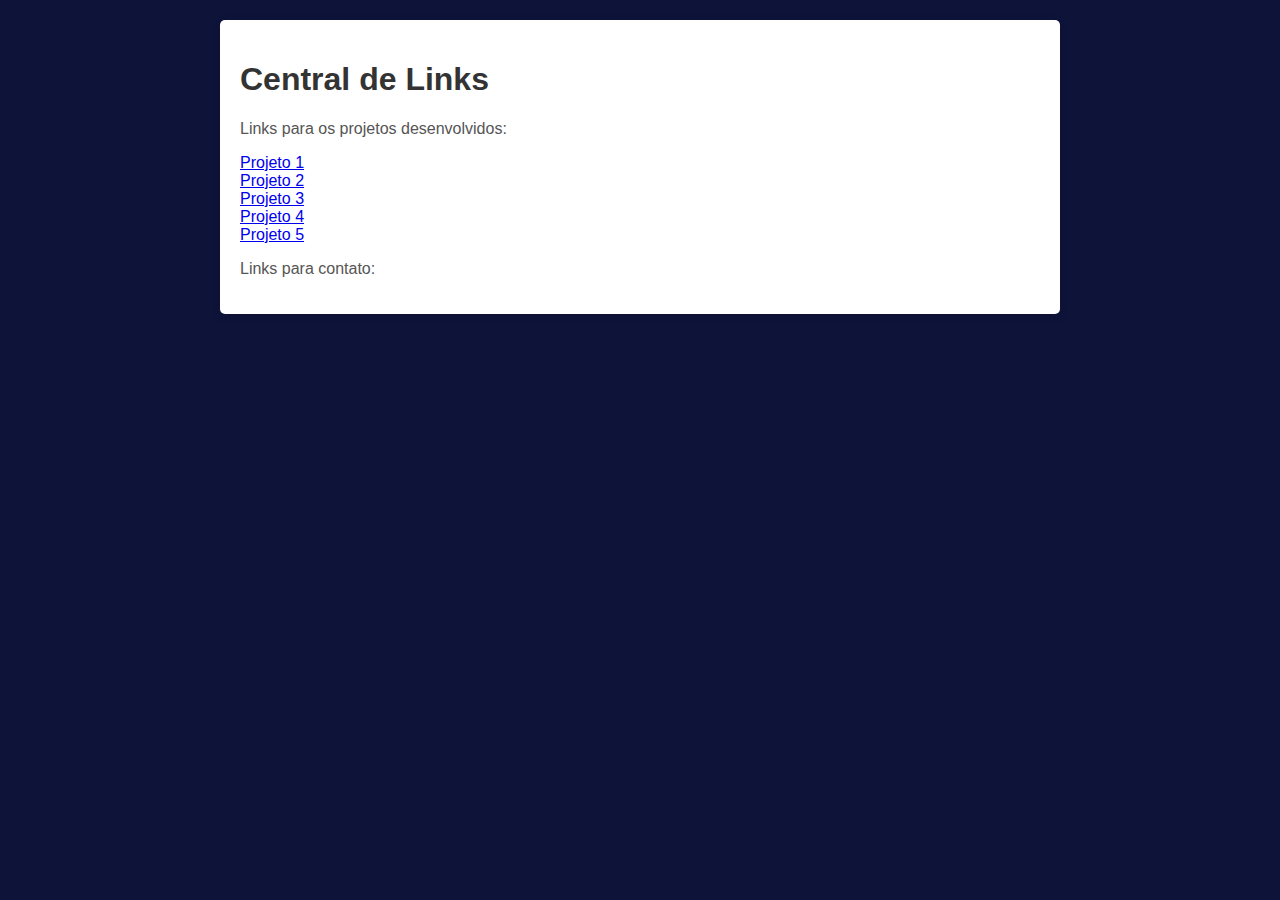
<file: central de links/index.html>
<!DOCTYPE html>
<html lang="pt-BR">
<head>
    <meta charset="UTF-8">
    <meta name="viewport" content="width=device-width, initial-scale=1.0">
    <title>Central de Links</title>
    <link rel="stylesheet" href="style.css">
</head>
<body>
    <div class="container">
        <h1>Central de Links</h1>
        <p>Links para os projetos desenvolvidos:</p>
        <ul class="link-list">
            <li><a href="https://projeto1.com" target="_blank">Projeto 1</a></li>
            <li><a href="https://projeto2.com" target="_blank">Projeto 2</a></li>
            <li><a href="https://projeto3.com" target="_blank">Projeto 3</a></li>
            <li><a href="https://projeto4.com" target="_blank">Projeto 4</a></li>
            <li><a href="https://projeto5.com" target="_blank">Projeto 5</a></li>
        </ul>
        <p>Links para contato:</p>
        
        </ul>
    </div>
</body>
</html>
</file>
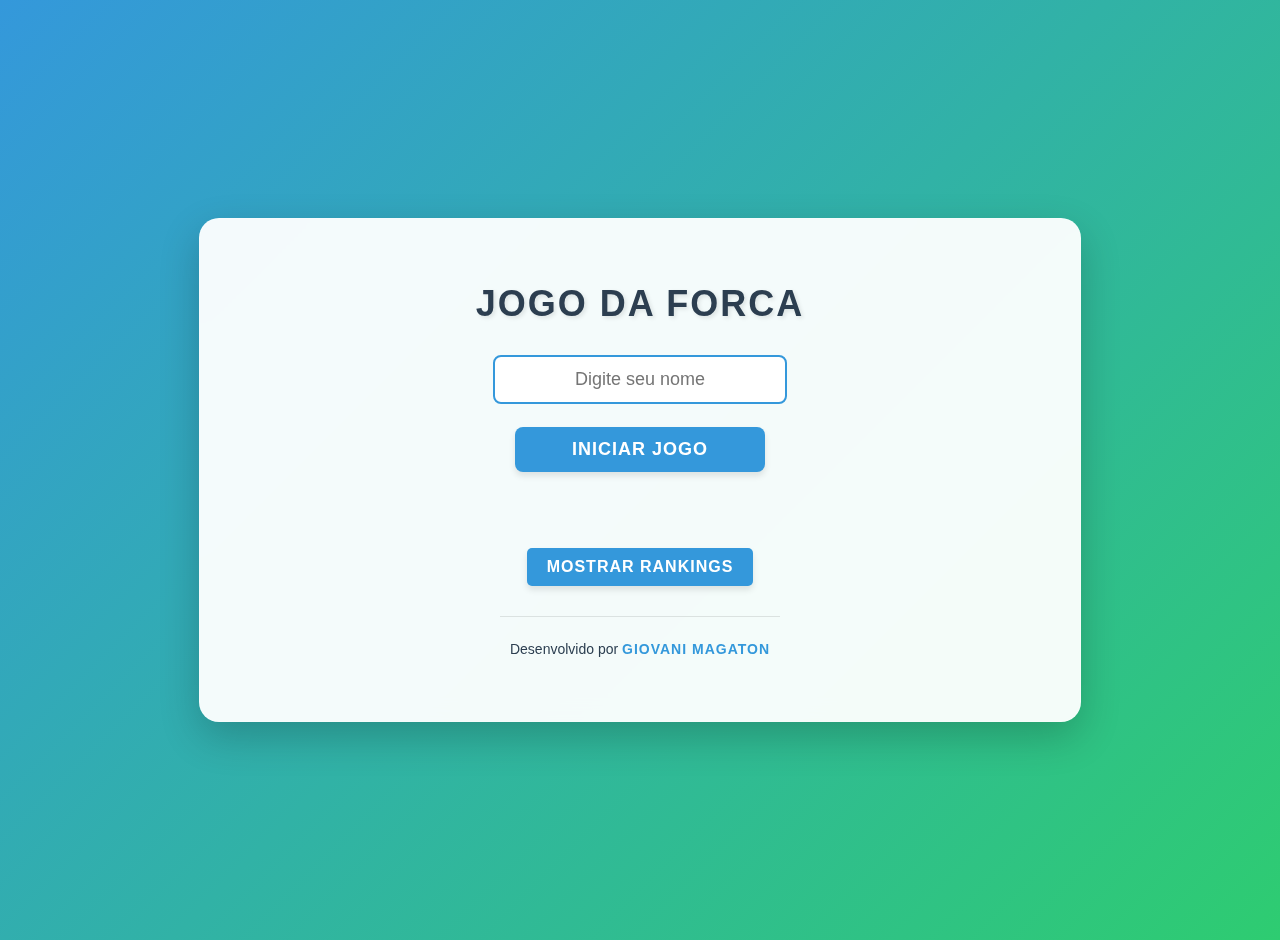
<file: jogo da forca/index.html>
<!DOCTYPE html>
<html lang="pt-BR">
<head>
    <meta charset="UTF-8">
    <meta name="viewport" content="width=device-width, initial-scale=1.0">
    <title>Jogo da Forca</title>
    <link rel="stylesheet" href="style.css">
</head>
<body>
    <div class="game-container">
        <h1>Jogo da Forca</h1>
        <div id="start-screen">
            <input type="text" id="player-name" placeholder="Digite seu nome">
            <button onclick="startGame()">Iniciar Jogo</button>
            <div id="alert-message"></div>
        </div>
        <div id="game-screen" style="display: none;">
            <table>
                <tr>
                    <td>Tempo restante: <span id="timer">60</span> segundos</td>
                    <td>Tentativas restantes: <span id="attempts">6</span></td>
                    <td>Pontuação: <span id="score">0</span></td>
                    <td><button id="hint-btn" class="hint-button">Dica (-50 pontos)</button></td>
                </tr>
                <tr>
                    <td colspan="2">
                        <div id="hangman-drawing">
                            <canvas id="hangman-canvas" width="200" height="200"></canvas>
                        </div>
                    </td>
                </tr>
                <tr>
                    <td colspan="2" id="word-display">_ _ _ _ _</td>
                </tr>
                <tr>
                    <td colspan="2">
                        <div id="letters"></div>
                    </td>
                </tr>
                <tr>
                    <td colspan="2" id="message"></td>
                </tr>
                <tr>
                    <td colspan="2">
                        <button onclick="nextWord()">Próxima Palavra</button>
                        <button onclick="resetGame()">Reiniciar Jogo</button>
                    </td>
                </tr>
            </table>
        </div>
        <div id="scores-container">
            <button id="toggle-scores" onclick="toggleScores()">Mostrar Rankings</button>
            <div id="scores-content" style="display: none;">
                <h2>Melhores Pontuações</h2>
                <table id="scores-table">
                    <thead>
                        <tr>
                            <th>Nome</th>
                            <th>Pontuação</th>
                            <th>Ações</th>
                        </tr>
                    </thead>
                    <tbody id="scores-body">
                    </tbody>
                </table>
            </div>
        </div>
        <footer class="developer-credits">
            <p>Desenvolvido por <span class="developer-name">Giovani Magaton</span></p>
        </footer>
    </div>
    <script src="script.js"></script>
</body>
</html>
</file>
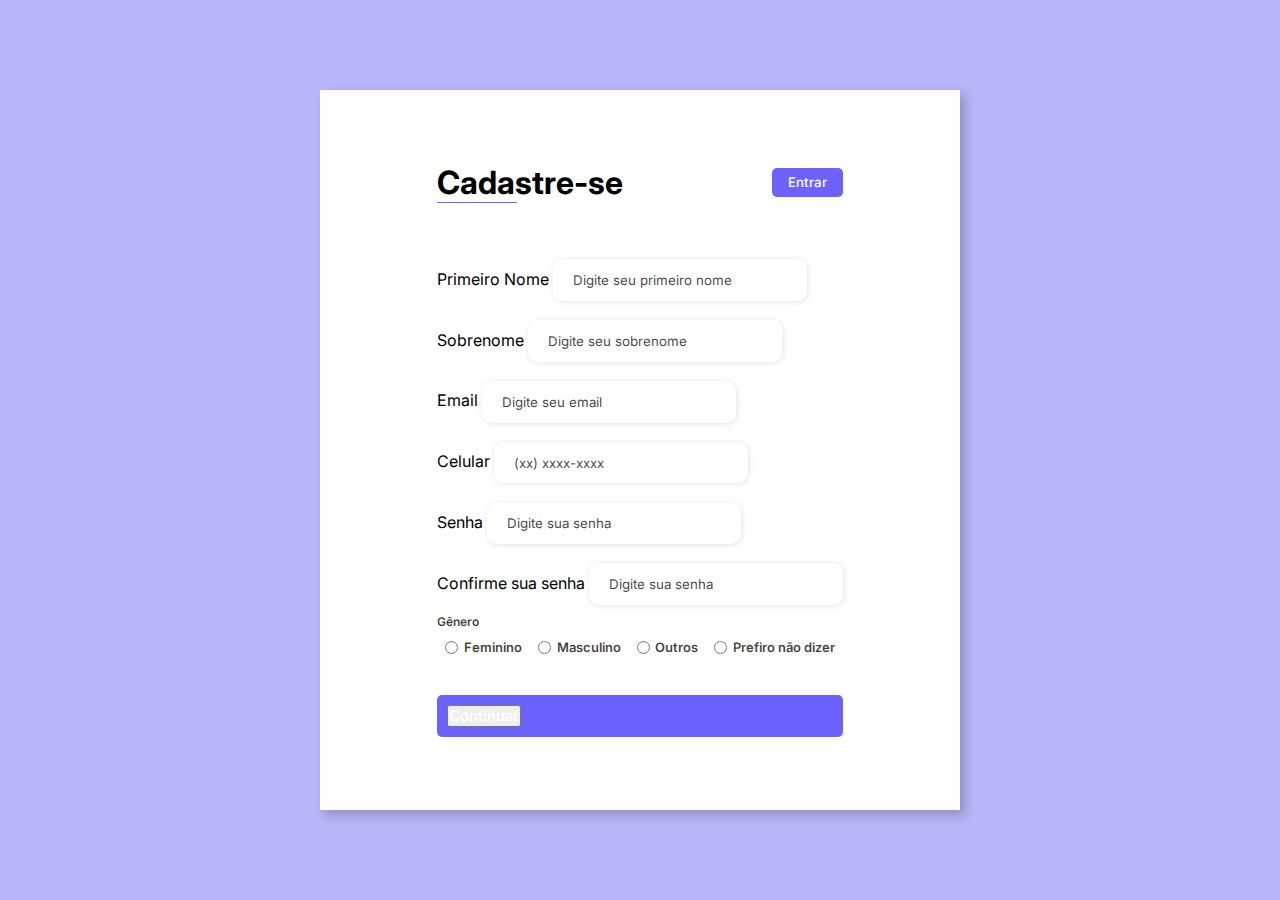
<file: login page/index.html>
<!DOCTYPE html>
<html lang="pt-BR">
<head>
    <meta charset="UTF-8">
    <meta name="viewport" content="width=device-width, initial-scale=1.0">
    <link rel="stylesheet" href="assets/css/style.css">
    <title>Página de Login</title>
</head>
<body>
    <div class="container">
        <div class="form-image">
            <img src="assets/img/undraw_ideation_r1g5.svg">
        </div>
        <div class="form">
            <form action="#">
                <div class="form-header">
                    <div class="title">
                        <h1>Cadastre-se</h1>
                    </div>
                    <div class="login-button">
                        <button><a href="#">Entrar</a></button>
                    </div>
                </div>

                <div class="input-group">
                    <div class="input-box">
                        <label for="firstname">Primeiro Nome</label>
                        <input id="firstname" type="text" name="firstname" placeholder="Digite seu primeiro nome" required>
                    </div>

                    <div class="input-box">
                        <label for="lastname">Sobrenome</label>
                        <input id="lastname" type="text" name="lastname" placeholder="Digite seu sobrenome" required>

                        <div class="input-box">
                            <label for="email">Email</label>
                            <input id="email" type="mail" name="email" placeholder="Digite seu email" required>
                        </div>

                        <div class="input-box">
                            <label for="number">Celular</label>
                            <input id="number" type="tel" name="number" placeholder="(xx) xxxx-xxxx" required>
                        </div>

                        <div class="input-box">
                            <label for="password">Senha</label>
                            <input id="password" type="password" name="password" placeholder="Digite sua senha" required>
                        </div>

                        <div class="input-box">
                            <label for="password">Confirme sua senha</label>
                            <input id="password" type="password" name="confirmpassword" placeholder="Digite sua senha" required>
                        </div>
                </div>
                <div class="gender-inputs">
                    <div class="gender-title">
                        <h6>Gênero</h6>
                    </div>

                    <div class="gender-group">
                        <div class="gender-input">
                            <input type="radio" id="female" name="gender">
                            <label for="female">Feminino</label>
                        </div>

                        <div class="gender-input">
                            <input type="radio" id="male" name="gender">
                            <label for="male">Masculino</label>
                        </div>

                        <div class="gender-input">
                            <input type="radio" id="others" name="gender">
                            <label for="others">Outros</label>
                        </div>

                        <div class="gender-input">
                            <input type="radio" id="none" name="gender">
                            <label for="none">Prefiro não dizer</label>
                        </div>
                    </div>
                </div>
                <div class="continue-button">
                    <button><a href="#">Continuar</a></button>
                </div>
            </form>

        </div>
    </div>
</body>
</html>
</file>
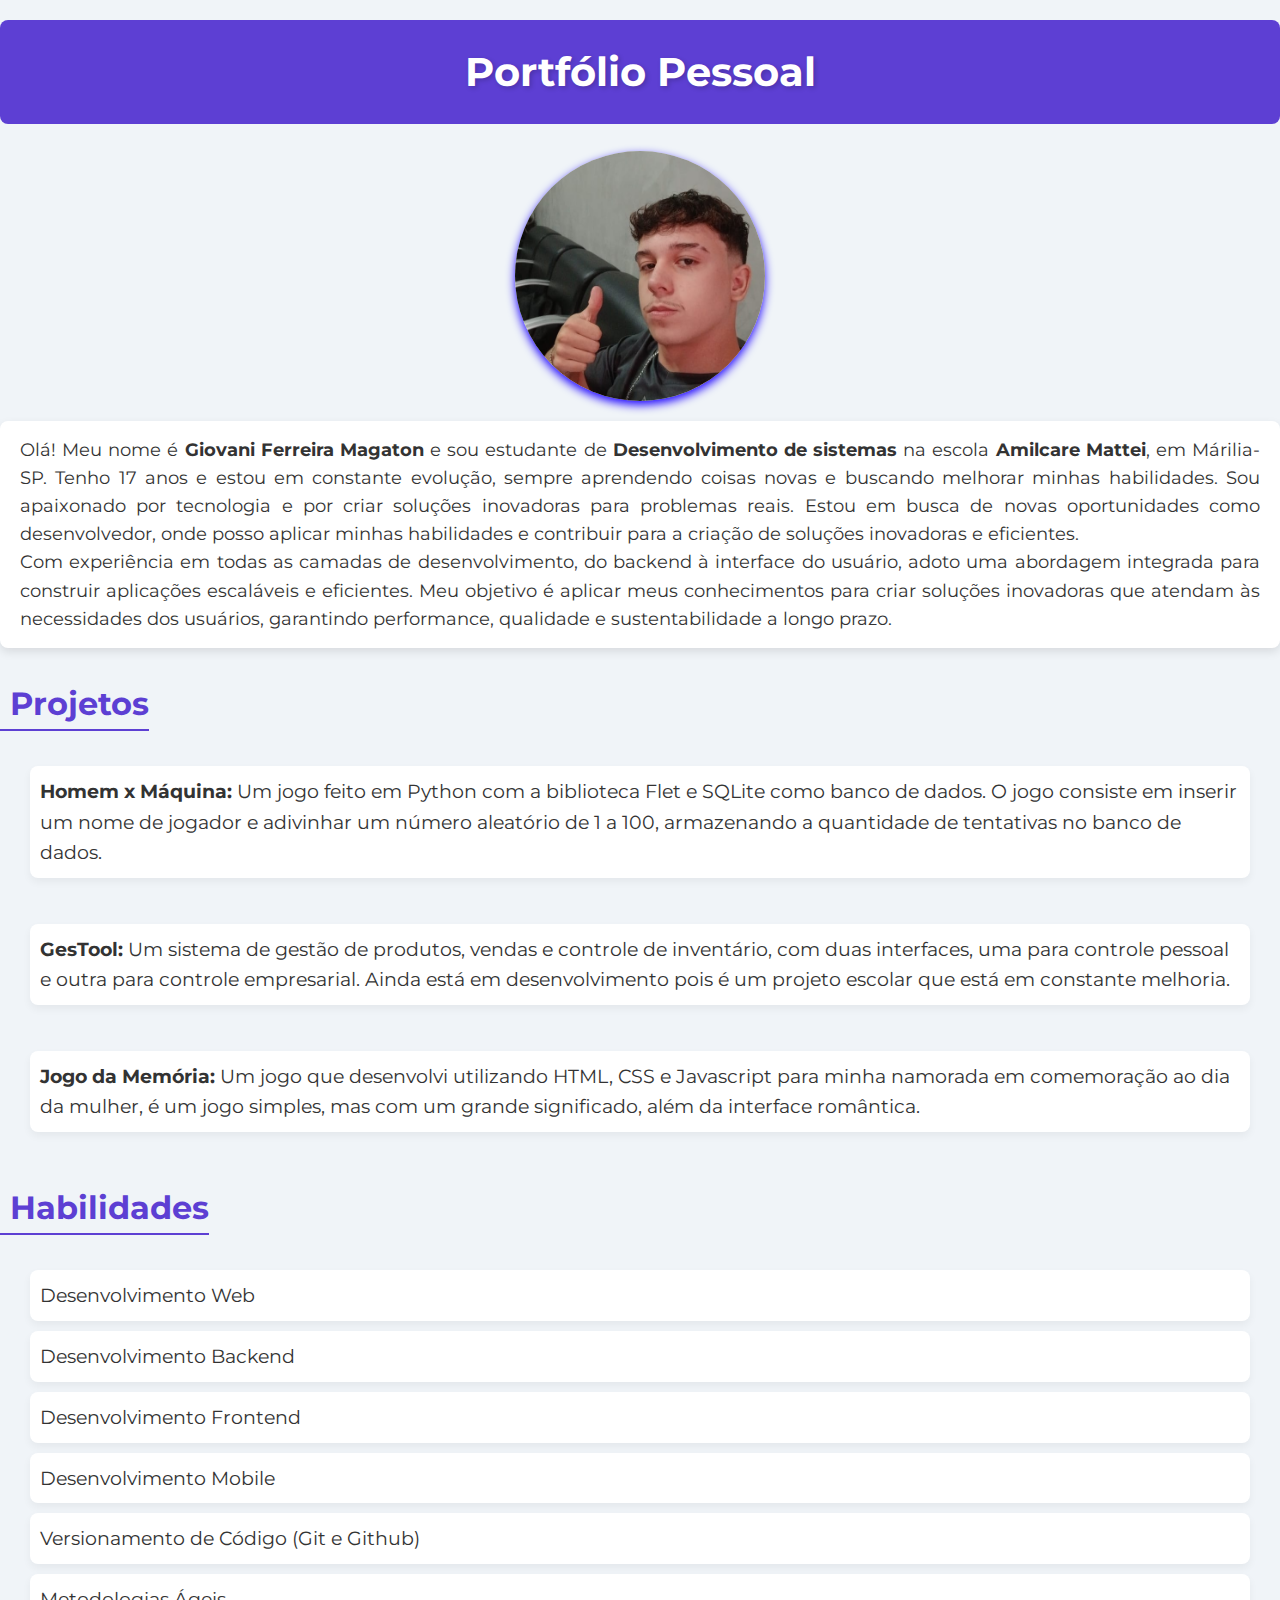
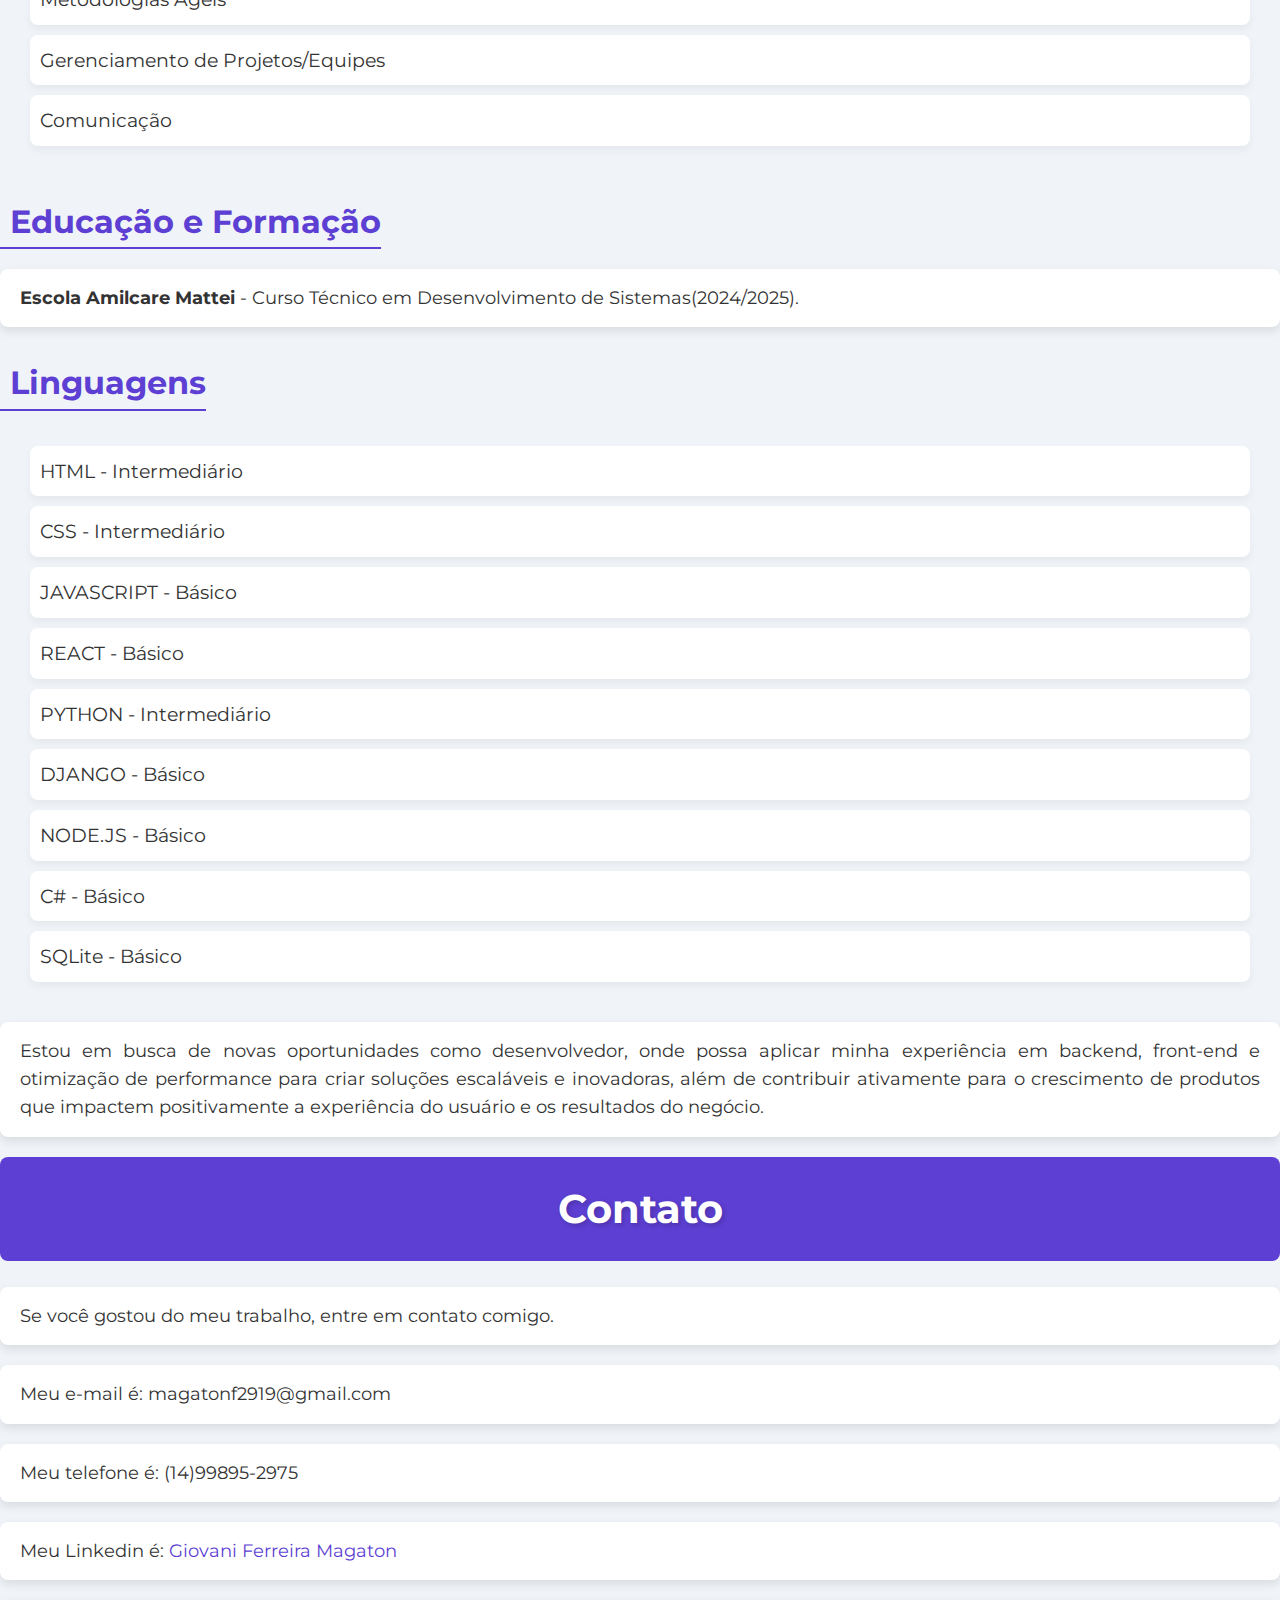
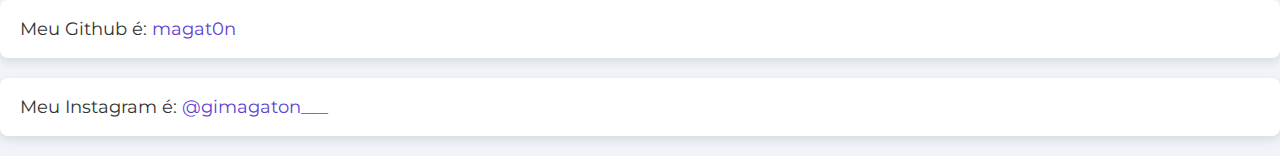
<file: portfólio pessoal/index.html>
<!DOCTYPE html>
<html lang="pt-br">
<head>
    <meta charset="UTF-8">
    <meta name="viewport" content="width=device-width, initial-scale=1.0">
    <link rel="stylesheet" href="style.css">
    <link href="https://fonts.googleapis.com/css2?family=Montserrat:wght@400;700&display=swap" rel="stylesheet">
    <title>Portfólio Pessoal</title>
</head>
<body>
    <h1>Portfólio Pessoal</h1>
    <div id="container"> 
        <img src="img/foto-perfil.png" class="perfil">
    </div>

    <p>Olá! Meu nome é <strong>Giovani Ferreira Magaton</strong> e sou estudante de <strong>Desenvolvimento de sistemas</strong> 
        na escola <strong>Amilcare Mattei</strong>, em Márilia-SP. Tenho 17 anos e estou em constante evolução, sempre aprendendo
        coisas novas e buscando melhorar minhas habilidades. Sou apaixonado por tecnologia e por criar soluções inovadoras
        para problemas reais. Estou em busca de novas oportunidades como desenvolvedor, onde posso aplicar minhas habilidades e
        contribuir para a criação de soluções inovadoras e eficientes.
        <br>Com experiência em todas as camadas de desenvolvimento, do backend à interface do usuário, 
        adoto uma abordagem integrada para construir aplicações escaláveis e eficientes. 
        Meu objetivo é aplicar meus conhecimentos para criar soluções inovadoras que atendam às necessidades dos usuários, 
        garantindo performance, qualidade e sustentabilidade a longo prazo.</p>
    
    <h2>Projetos</h2>
    <ul>
        <li><strong>Homem x Máquina:</strong> Um jogo feito em Python com a biblioteca Flet e SQLite como banco de dados.
        O jogo consiste em inserir um nome de jogador e adivinhar um número aleatório de 1 a 100, armazenando
        a quantidade de tentativas no banco de dados.</li>
        <br>
        <li><strong>GesTool:</strong> Um sistema de gestão de produtos, vendas e controle de inventário, com duas interfaces,
        uma para controle pessoal e outra para controle empresarial. Ainda está em desenvolvimento pois é um projeto escolar
        que está em constante melhoria.</li>
        <br>
        <li><strong>Jogo da Memória:</strong> Um jogo que desenvolvi utilizando HTML, CSS e Javascript para minha namorada
        em comemoração ao dia da mulher, é um jogo simples, mas com um grande significado, além da interface romântica.</li>
    </ul>
    
    <h2>Habilidades</h2>
    <ul>
        <li>Desenvolvimento Web</li>
        <li>Desenvolvimento Backend</li>
        <li>Desenvolvimento Frontend</li>
        <li>Desenvolvimento Mobile</li>
        <li>Versionamento de Código (Git e Github)</li>
        <li>Metodologias Ágeis</li>
        <li>Gerenciamento de Projetos/Equipes</li>
        <li>Comunicação</li>
    </ul>
    
    <h2>Educação e Formação</h2>
    <p><strong>Escola Amilcare Mattei</strong> - Curso Técnico em Desenvolvimento de Sistemas(2024/2025).</p>
    
    <h2>Linguagens</h2>
    <ul>
        <li>HTML - Intermediário</li>
        <li>CSS - Intermediário</li>
        <li>JAVASCRIPT - Básico</li>
        <li>REACT - Básico</li>
        <li>PYTHON - Intermediário</li>
        <li>DJANGO - Básico</li>
        <li>NODE.JS - Básico</li>
        <li>C# - Básico</li>
        <li>SQLite - Básico</li>
    </ul>
    
    <p>Estou em busca de novas oportunidades como desenvolvedor, onde possa aplicar minha experiência em backend, front-end e 
        otimização de performance para criar soluções escaláveis e inovadoras, além de contribuir ativamente para o crescimento 
        de produtos que impactem positivamente a experiência do usuário e os resultados do negócio.</p>

     <h1 id="Contato">Contato</h1>
        <p>Se você gostou do meu trabalho, entre em contato comigo.</p>
        <p>Meu e-mail é: magatonf2919@gmail.com</p>
        <p>Meu telefone é: (14)99895-2975</p>
        <p>Meu Linkedin é: <a href="https://www.linkedin.com/in/giovani-magaton-62176a2b9/">Giovani Ferreira Magaton</a></p>
        <p>Meu Github é: <a href="https://github.com/magat0n">magat0n</a></p>
        <p>Meu Instagram é: <a href="https://www.instagram.com/gimagaton___/">@gimagaton___</a></p>
</body>
</html>
</file>
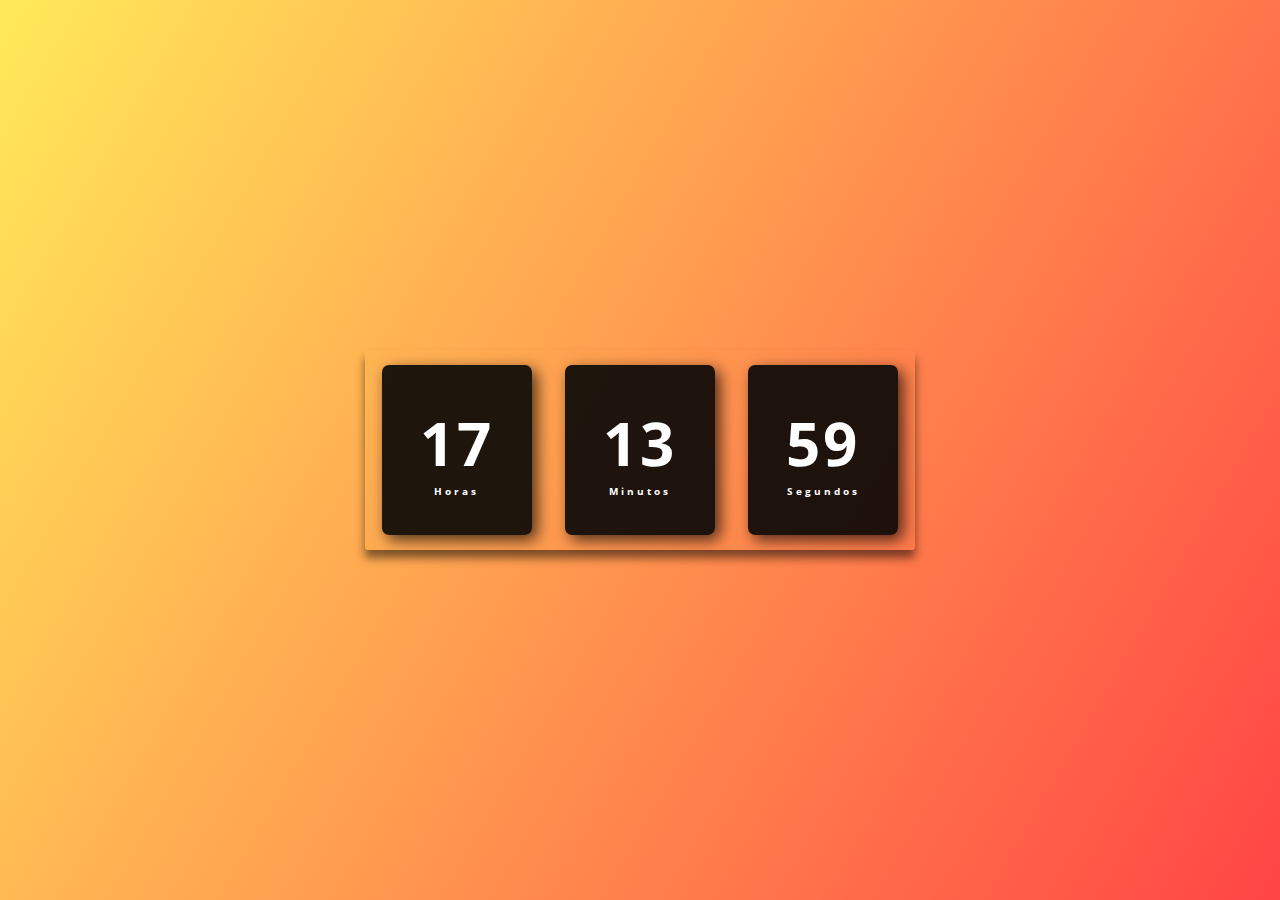
<file: relógio digital/index.html>
<!DOCTYPE html>
<html lang="pt-br">
<head>
    <meta charset="UTF-8">
    <meta name="viewport" content="width=device-width, initial-scale=1.0">
    <link rel="stylesheet" href="assets/css/style.css">
    <title>Relógio Digital</title>
</head>

<body>
   <div class="relogio">
    <div>
        <span id="horas">00</span>
        <span class="tempo">Horas</span>
    </div>

    <div> 
        <span id="minutos">00</span>
        <span class="tempo">Minutos</span>
    </div>

    <div> 
        <span id="segundos">00</span>
        <span class="tempo">Segundos</span>
    </div>

    <script src="assets/js/script.js"></script>
</body>

</html>
</file>
<file: central de links/style.css>
/* CSS for the HTML page */ 
body {
    font-family: Arial, sans-serif;
    background-color: #0e1339;
    margin: 0;
    padding: 20px;
}

.container {
    max-width: 800px;
    margin: auto;
    padding: 20px;
    background-color: #ffffff;
    border-radius: 5px;
    box-shadow: 0 2px 10px rgba(0, 0, 0, 0.1);
}

h1 {
    color: #333;
}

p {
    color: #555;
}

.link-list {
    list-style-type: none;
    padding: 0;
}
</file>
<file: jogo da forca/style.css>
/* Estilos Globais */
body {
    font-family: 'Poppins', sans-serif;
    background: linear-gradient(135deg, #3498db, #2ecc71);
    min-height: 100vh;
    margin: 0;
    display: flex;
    justify-content: center;
    align-items: center;
    padding: 20px;
    color: #2c3e50;
}

/* Container do Jogo */
.game-container {
    background: rgba(255, 255, 255, 0.95);
    padding: 40px;
    border-radius: 20px;
    box-shadow: 0 15px 40px rgba(0, 0, 0, 0.2);
    width: 90%;
    max-width: 800px;
    margin: 0 auto;
    display: flex;
    flex-direction: column;
    align-items: center;
    backdrop-filter: blur(10px);
    border: 1px solid rgba(255, 255, 255, 0.2);
}

/* Título */
h1 {
    font-size: 36px;
    color: #2c3e50;
    margin-bottom: 30px;
    font-weight: 700;
    text-transform: uppercase;
    letter-spacing: 2px;
    text-shadow: 2px 2px 4px rgba(0, 0, 0, 0.1);
}

/* Tabela do Jogo */
table {
    width: 100%;
    border-spacing: 15px;
    text-align: center;
    margin: 0 auto;
}

td {
    padding: 10px;
    font-size: 18px;
    font-weight: 500;
}

/* Exibição da Palavra */
#word-display {
    font-size: 32px;
    letter-spacing: 2px;
    font-weight: bold;
    color: #3498db;
    margin: 20px 0;
    word-break: break-word;
    text-transform: uppercase;
}

/* Exibição do Tempo e Pontuação */
#timer, #score {
    font-size: 20px;
    font-weight: 600;
    color: #009aff;
    margin: 10px 0;
}

/* Container de Letras */
#letters {
    display: grid;
    grid-template-columns: repeat(13, 1fr);
    gap: 8px;
    margin: 30px auto;
    width: 100%;
    max-width: 650px;
    padding: 0 20px;
}

/* Botões de Letra */
.letter-btn {
    padding: 12px;
    font-size: 18px;
    background-color: #3498db;
    color: white;
    border: none;
    border-radius: 8px;
    cursor: pointer;
    transition: all 0.3s ease;
    box-shadow: 0 4px 6px rgba(0, 0, 0, 0.1);
    aspect-ratio: 1;
    display: flex;
    align-items: center;
    justify-content: center;
    min-width: 40px;
    min-height: 40px;
    margin: 0 auto;
    font-weight: 600;
}

.letter-btn:hover:not(:disabled) {
    background-color: #2980b9;
    transform: translateY(-2px);
    box-shadow: 0 6px 8px rgba(0, 0, 0, 0.15);
}

.letter-btn:disabled {
    background-color: #95a5a6;
    cursor: not-allowed;
    transform: none;
    box-shadow: none;
}

/* Mensagem de Vitória/Derrota */
#message {
    margin-top: 20px;
    font-size: 24px;
    font-weight: bold;
    color: #e74c3c;
}

/* Mensagem de Alerta */
#alert-message {
    margin: 15px auto;
    padding: 12px 20px;
    border-radius: 8px;
    background-color: #e74c3c;
    color: white;
    display: none;
    animation: fadeIn 0.3s ease-in-out;
    width: 100%;
    max-width: 300px;
    text-align: center;
    font-weight: 500;
    box-shadow: 0 4px 6px rgba(0, 0, 0, 0.1);
    position: absolute;
    top: 0;
    left: 50%;
    transform: translateX(-50%);
    z-index: 1000;
}

/* Tela Inicial */
#start-screen {
    text-align: center;
    margin-bottom: 30px;
    width: 100%;
    display: flex;
    flex-direction: column;
    align-items: center;
    gap: 15px;
}

#start-screen input {
    padding: 12px 20px;
    font-size: 18px;
    border: 2px solid #3498db;
    border-radius: 8px;
    width: 250px;
    text-align: center;
    transition: all 0.3s ease;
}

#start-screen input:focus {
    outline: none;
    border-color: #2980b9;
    box-shadow: 0 0 0 3px rgba(52, 152, 219, 0.2);
}

#start-screen button {
    width: 250px;
    padding: 12px 20px;
    font-size: 18px;
    font-weight: 600;
}

/* Tabela de Pontuações */
#scores-container {
    margin-top: 30px;
    width: 100%;
    text-align: center;
}

#toggle-scores {
    background-color: #3498db;
    color: white;
    border: none;
    padding: 10px 20px;
    border-radius: 5px;
    cursor: pointer;
    margin-bottom: 10px;
    transition: background-color 0.3s;
}

#toggle-scores:hover {
    background-color: #2980b9;
}

/* Container de Rankings */
#scores-content {
    max-height: 400px;
    overflow-y: auto;
    padding: 20px;
    background-color: #f8f9fa;
    border-radius: 15px;
    box-shadow: 0 4px 6px rgba(0, 0, 0, 0.1);
    border: 1px solid #e0e0e0;
    margin-top: 20px;
}

#scores-content h2 {
    color: #2c3e50;
    margin-bottom: 20px;
    text-align: center;
    font-size: 24px;
}

/* Ações na tabela */
.action-button {
    padding: 5px 10px;
    background-color: #e74c3c;
    color: white;
    border: none;
    border-radius: 3px;
    cursor: pointer;
    transition: all 0.3s ease;
}

.action-button:hover {
    background-color: #c0392b;
}

/* Tabela de Pontuações */
#scores-table {
    width: 100%;
    border-collapse: separate;
    border-spacing: 0;
    margin-top: 10px;
}

#scores-table th, #scores-table td {
    padding: 12px;
    border-bottom: 1px solid #e0e0e0;
    text-align: center;
}

#scores-table th {
    background-color: #3498db;
    color: white;
    font-weight: 600;
    text-transform: uppercase;
    letter-spacing: 1px;
}

#scores-table tr:nth-child(even) {
    background-color: #f1f1f1;
}

#scores-table tr:hover {
    background-color: #e8e8e8;
}

#game-screen {
    width: 100%;
    display: flex;
    flex-direction: column;
    align-items: center;
}

/* Botões */
button {
    margin: 8px;
    padding: 12px 24px;
    font-size: 16px;
    cursor: pointer;
    background-color: #3498db;
    color: white;
    border: none;
    border-radius: 8px;
    transition: all 0.3s ease;
    font-weight: 600;
    text-transform: uppercase;
    letter-spacing: 1px;
    box-shadow: 0 4px 6px rgba(0, 0, 0, 0.1);
}

button:hover {
    background-color: #2980b9;
    transform: translateY(-2px);
    box-shadow: 0 6px 8px rgba(0, 0, 0, 0.15);
}

/* Animações */
@keyframes fadeIn {
    from { opacity: 0; }
    to { opacity: 1; }
}

/* Desenho do Stickman */
#hangman-drawing {
    margin: 30px auto;
    width: 220px;
    height: 220px;
    position: relative;
    background-color: #f8f9fa;
    border-radius: 15px;
    box-shadow: 0 8px 16px rgba(0, 0, 0, 0.1);
    padding: 15px;
    border: 2px solid #e0e0e0;
    display: flex;
    justify-content: center;
    align-items: center;
}

#hangman-canvas {
    border: none;
    background-color: transparent;
    width: 200px;
    height: 200px;
}

/* Responsividade */
@media (max-width: 768px) {
    .game-container {
        padding: 20px;
        width: 95%;
    }

    h1 {
        font-size: 28px;
    }

    #letters {
        grid-template-columns: repeat(10, 1fr);
        gap: 6px;
    }

    .letter-btn {
        padding: 8px;
        font-size: 16px;
        min-width: 35px;
        min-height: 35px;
    }

    #word-display {
        font-size: 24px;
    }

    button {
        padding: 10px 20px;
        font-size: 14px;
    }

    #start-screen input,
    #start-screen button {
        width: 200px;
    }
}

@media (max-width: 480px) {
    #letters {
        grid-template-columns: repeat(8, 1fr);
    }

    .game-container {
        padding: 15px;
    }

    td {
        font-size: 16px;
    }
}

/* Botão de Dica */
.hint-button {
    background-color: #f39c12 !important;
    padding: 8px 16px !important;
    font-size: 14px !important;
    margin: 0 !important;
}

.hint-button:hover {
    background-color: #d35400 !important;
}

.hint-button:disabled {
    background-color: #95a5a6 !important;
    cursor: not-allowed;
    transform: none;
    box-shadow: none;
}

/* Tabs */
.tabs {
    display: flex;
    gap: 10px;
    margin-bottom: 20px;
    justify-content: center;
}

.tab-button {
    padding: 10px 20px;
    background-color: #3498db;
    color: white;
    border: none;
    border-radius: 5px;
    cursor: pointer;
    transition: all 0.3s ease;
    font-weight: 600;
}

.tab-button:hover {
    background-color: #2980b9;
}

.tab-button.active {
    background-color: #2c3e50;
}

.tab-content {
    display: none;
    width: 100%;
}

.tab-content.active {
    display: block;
}

/* Tabela de Tempos */
#times-table {
    width: 100%;
    border-collapse: separate;
    border-spacing: 0;
    margin-top: 10px;
}

#times-table th, #times-table td {
    padding: 12px;
    border-bottom: 1px solid #e0e0e0;
    text-align: center;
}

#times-table th {
    background-color: #3498db;
    color: white;
    font-weight: 600;
    text-transform: uppercase;
    letter-spacing: 1px;
}

#times-table tr:nth-child(even) {
    background-color: #f1f1f1;
}

#times-table tr:hover {
    background-color: #e8e8e8;
}

/* Rodapé com Créditos */
.developer-credits {
    text-align: center;
    margin-top: 20px;
    padding: 10px;
    color: #2c3e50;
    font-size: 14px;
    font-weight: 500;
    border-top: 1px solid rgba(0, 0, 0, 0.1);
}

.developer-name {
    color: #3498db;
    font-weight: 600;
    text-transform: uppercase;
    letter-spacing: 1px;
}
</file>
<file: login page/assets/css/style.css>
@import url('https://fonts.googleapis.com/css2?family=Inter:wght@100;200;300;400;500;600&display=swap');
* {
    padding: 0;
    margin: 0;
    box-sizing: border-box;
    font-family: 'Inter', sans-serif;
}

body {
    width: 100%;
    height: 100vh;
    display: flex;
    justify-content: center;
    align-items: center;
    background: #0c0ce94d;
}

.container {
    width: 80%;
    height: 80vh;
    display: flex;
    box-shadow: 5px 5px 10px rgba(0, 0, 0, .212);
}

.form-image {
    width: 50%;
    display: flex;
    justify-content: center;
    align-items: center;
    background-color: #fde3a7d7;
    padding: 1rem;
}

.form-image img {
    width: 100%;
}

.form {
    width: 50%;
    display: flex;
    justify-content: center;
    align-items: center;
    flex-direction: column;
    background-color: #fff;
    padding: 3rem;
}

.form-header {
    margin-bottom: 3rem;
    display: flex;
    justify-content: space-between;
}

.login-button {
    display:flex;
    align-items: center;
}

.login-button button {
    border: none;
    background-color: #6c63ff;
    padding: 0.4rem 1rem;
    border-radius: 5px;
    cursor: pointer;
}

.login-button button:hover {
    background-color: #6b63fff1;
}

.login-button button a {
    text-decoration: none;
    font-weight: 500;
    color: #fff;
}

.form-header h1::after {
    content: '';
    display: block;
    width: 5rem;
    height: 0.3px;
    background-color: #6c63ff;
    margin: 0 auto;
    position: absolute;
    border-radius: 10px;
}

;input-group {
    display: flex;
    flex-wrap: wrap;
    justify-content: space-between;
    padding: 1rem 0;
}

;input-box {
    display: flex;
    flex-direction: column;
    margin-bottom: 1.1rem;
}

.input-box input {
    margin: 0.6rem 0;
    padding: 0.8rem 1.2rem;
    border: none;
    border-radius: 10px;
    box-shadow: 1px 1px 6px #0000001c;
}

.input-box input:hover {
    background-color: #eeeeee75;
}

.input-box input:focus-visible {
    outline:1px solid #6c63ff;
}

.imput-box label {
    font-size: 0.9rem;
    font-weight: 500;
    color: #6c63ff;
}

.input-blox label,
.gender-title h6 {
    font-size: 0.75rem;
    font-weight: 600;
    color: #000000c0;
}

.input-box input::placeholder {
    color: #000000be;
}

.gender-group {
    display: flex;
    justify-content: space-between;
    margin-top: 0.62rem;
    padding: 0 0.5rem;
}

.gender-input {
    display: flex;
    align-items: center;
}

.gender-input input {
    margin-right: 0.35rem;   
}

.gender-input label {
    font-size: 0.81rem;
    font-weight: 600;
    color: #000000c0;
}

.continue-button {
    width: 100%;
    margin-top: 2.5rem;
    border: none;
    background-color: #6c63ff;
    padding: 0.62rem;
    border-radius: 5px;
    cursor: pointer;
}

.continue-button:hover {
    background-color: #6b63fff1;
}

.continue-button button a {
    text-decoration: none;
    font-size: 0.93rem;
    font-weight: 500;
    color: #fff;
}

@media screen and (max-width: 1330px) {
    .form-image{
        display: none;
    }
    .container {
        width: 50%;
    }
    .form {
        width: 100%;
    }
}

@media screen and (max-width: 1064px){
    .container {
        width: 90%;
        height: auto;
    }
    .input-group {
        flex-direction: column;
        overflow-y: scroll;
        flex-wrap: nowrap;
        max-height: 10rem;
        padding-right: 5rem;
    }
    .gender-inputs {
        margin-top: 2rem;
    }
    .gender-group {
        flex-direction: column;
    }
    .gender-input{
        margin-top: 0.5rem;
    }
}
</file>
<file: portfólio pessoal/style.css>
body {
    font-family: 'Montserrat', sans-serif;
    background-color: #f0f4f8;
    color: #333;
    margin: 0;
    padding: 0;
    line-height: 1.6;
    box-sizing: border-box;
}

h1 {
    text-align: center;
    color: #fff;
    background-color: #5D3FD3;
    padding: 20px;
    margin-top: 20px;
    border-radius: 8px;
    font-size: 2.5em;
    text-shadow: 2px 2px 5px rgba(0, 0, 0, 0.2);
}

h2 {
    color: #5D3FD3;
    font-size: 2em;
    margin-top: 30px;
    padding-left: 10px;
    border-bottom: 2px solid #5D3FD3;
    width: fit-content;
    margin-bottom: 15px;
}
#container {
    display: flex;
    justify-content: center;
    align-items: center;
}

.perfil {
    width: 250px;
    height: 250px;
    border-radius: 50%;
    object-fit: cover;
    box-shadow: 0 4px 10px rgb(30, 5, 255);
}



p {
    font-size: 1.1em;
    padding: 15px 20px;
    margin: 20px 0;
    text-align: justify;
    background-color: #fff;
    border-radius: 8px;
    box-shadow: 0 4px 10px rgba(0, 0, 0, 0.1);
    transition: transform 0.3s ease, box-shadow 0.3s ease;
}

p:hover {
    transform: translateY(-5px);
    box-shadow: 0 6px 15px rgba(0, 0, 0, 0.15);
}

ul {
    margin: 0 20px;
    padding: 10px;
    list-style-type: none;
}

ul li {
    font-size: 1.2em;
    margin: 10px 0;
    background-color: #fff;
    padding: 10px;
    border-radius: 8px;
    box-shadow: 0 4px 8px rgba(0, 0, 0, 0.05);
    transition: transform 0.3s ease, box-shadow 0.3s ease;
}

ul li:hover {
    transform: translateY(-3px);
    box-shadow: 0 6px 15px rgba(0, 0, 0, 0.1);
}

a {
    color: #5D3FD3;
    text-decoration: none;
    transition: color 0.3s ease, text-decoration 0.3s ease;
}

a:hover {
    text-decoration: underline;
    color: #3a1e97;
}

button {
    padding: 12px 25px;
    font-size: 1.2em;
    background-color: #5D3FD3;
    color: #fff;
    border: none;
    border-radius: 8px;
    cursor: pointer;
    transition: background-color 0.3s ease, transform 0.3s ease;
    margin-top: 20px;
}

button:hover {
    background-color: #4b2a99;
    transform: scale(1.05);
}

#contato {
    background-color: #fff;
    padding: 25px;
    margin-top: 30px;
    border-radius: 8px;
    box-shadow: 0 10px 30px #5D3FD3;
}

#contato p {
    font-size: 1.2em;
    margin-bottom: 10px;
}

.fade {
    opacity: 0;
    animation: fadeIn 1.5s forwards;
}

@keyframes fadeIn {
    from {
        opacity: 0;
    }
    to {
        opacity: 1;
    }
}

@media (max-width: 768px) {
    body {
        font-size: 1em;
    }

    h1 {
        font-size: 2em;
        padding: 15px;
    }

    h2 {
        font-size: 1.8em;
    }

    ul li {
        font-size: 1em;
    }

    button {
        font-size: 1em;
        padding: 10px 20px;
    }
}
</file>
<file: relógio digital/assets/css/style.css>
@import url('https://fonts.googleapis.com/css2?family=Open+Sans:wght@300;400;500&display=swap');

* {
    margin: 0;
    padding: 0;
    font-family: 'Open Sans', sans-serif;
}

body {
    height: 100vh;
    background: linear-gradient(120deg, #ffe53bd8, #ff2525da);
    display: flex;
    justify-content: center;
    align-items: center;
}

.relogio {
    display: flex;
    align-items: center;
    justify-content: space-around;
    height: 200px;
    width: 550px;
    background: transparent;
    border-radius: 3px;
    box-shadow: 0px 8px 10px rgba(0, 0, 0, .5);
}

.relogio div {
    height: 170px;
    width: 150px;
    display: flex;
    flex-direction: column;
    align-items: center;
    justify-content: center;
    color: #fff;
    background: rgba(5, 5, 5, .9);
    box-shadow: 5px 5px 15px rgba(0, 0, 0, .7);
    border-radius: 7px;
    letter-spacing: 3px;
}

.relogio span {
    font-weight: bolder;
    font-size: 60px;
}

.relogio span.tempo {
    font-size: 10px;
}
</file>
